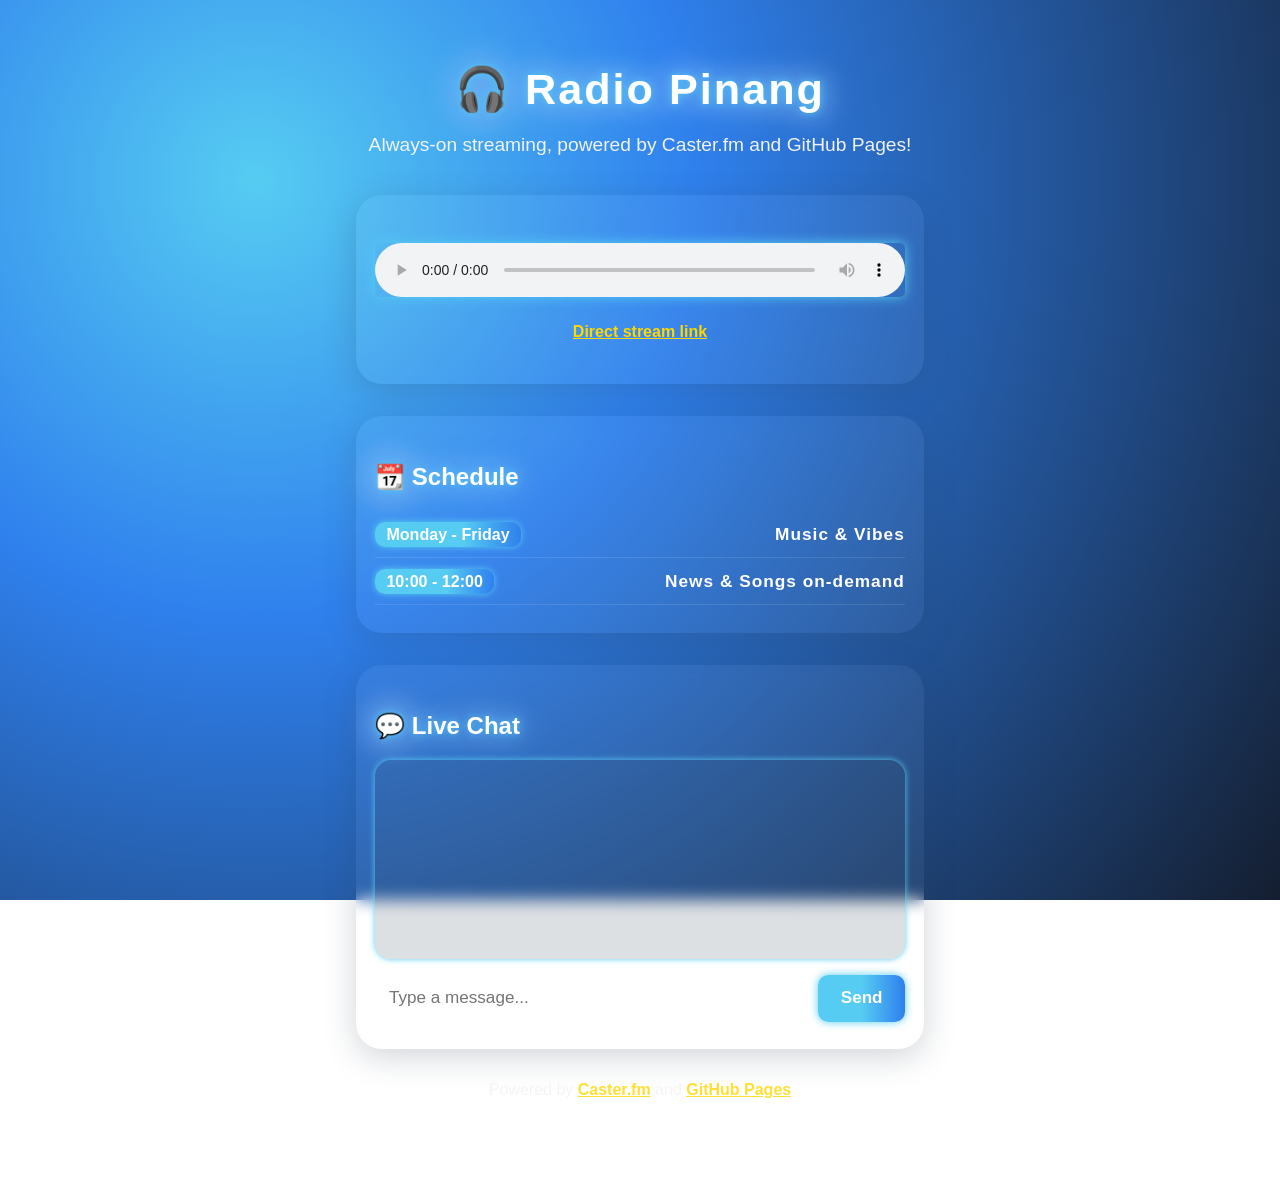
<file: index_Version4.html>
<!DOCTYPE html>
<html lang="en">
<head>
  <meta charset="UTF-8" />
  <title>Radio Pinang</title>
  <meta name="viewport" content="width=device-width, initial-scale=1" />
  <link rel="stylesheet" href="styles.css" />
</head>
  <!--Start of Tawk.to Script-->
<script type="text/javascript">
var Tawk_API=Tawk_API||{}, Tawk_LoadStart=new Date();
(function(){
var s1=document.createElement("script"),s0=document.getElementsByTagName("script")[0];
s1.async=true;
s1.src='https://embed.tawk.to/687a635174f86d1919a5ec79/1j0f17u7g';
s1.charset='UTF-8';
s1.setAttribute('crossorigin','*');
s0.parentNode.insertBefore(s1,s0);
})();
</script>
<!--End of Tawk.to Script-->
<body>
  <div class="main-bg"></div>
  <div class="container">
    <h1 class="logo neon">🎧 Radio Pinang</h1>
    <p class="intro">Always-on streaming, powered by Caster.fm and GitHub Pages!</p>
    <div class="player-card glass">
      <audio controls autoplay id="radio-player">
        <!-- Replace with your real stream URL from Radio.co, Live365, Icecast, etc. -->
        <div data-type="newStreamPlayer" data-publicToken="bc898531-020e-4cb9-bb09-ce1b07f17013" data-theme="light" data-color="e81e4d" data-channelId="" data-rendered="false" class="cstrEmbed"><a href="https://www.caster.fm">Shoutcast Hosting</a> <a href="https://www.caster.fm">Stream Hosting</a> <a href="https://www.caster.fm">Radio Server Hosting</a></div><script src="//cdn.cloud.caster.fm//widgets/embed.js"></script>
      </audio>
      <p>
        <a href="https://radiopinang.ismyradio.com" target="_blank">Direct stream link</a>
      </p>
    </div>
    <div class="schedule-card glass">
      <h2 class="neon">📆 Schedule</h2>
      <ul class="schedule-list">
        <li><span class="show-time">Monday - Friday</span> <span class="show-name">Music & Vibes</span></li>
        <li><span class="show-time">10:00 - 12:00</span> <span class="show-name">News & Songs on-demand</span></li>
      </ul>
    </div>
    <div class="chat-card glass">
      <h2 class="neon">💬 Live Chat</h2>
      <div id="chat-window">
        <ul id="chat-messages"></ul>
      </div>
      <form id="chat-form">
        <input type="text" id="chat-input" autocomplete="off" placeholder="Type a message..." maxlength="80" />
        <button type="submit">Send</button>
      </form>
    </div>
    <footer>
      <p>
        Powered by <a href="https://caster.fm/" target="_blank">Caster.fm</a> and <a href="https://pages.github.com/" target="_blank">GitHub Pages</a>
      </p>
    </footer>
  </div>
</body>
</html>
</file>
<file: styles.css>
body {
  margin: 0;
  font-family: 'Inter', 'Segoe UI', Arial, sans-serif;
  color: #fff;
  min-height: 100vh;
  overflow-x: hidden;
}
.main-bg {
  position: fixed;
  top: 0; left: 0; right: 0; bottom: 0;
  z-index: 0;
  background: radial-gradient(circle at 20% 20%, #56ccf2 0%, #2f80ed 35%, #141e30 100%);
  animation: bgMove 16s linear infinite alternate;
}
@keyframes bgMove {
  0% { background-position: 0% 0%; }
  100% { background-position: 100% 100%; }
}
.container {
  position: relative;
  z-index: 1;
  max-width: 600px;
  margin: 4em auto 2em auto;
  padding: 0 1em 2em 1em;
  box-sizing: border-box;
}
.logo {
  font-size: 2.7em;
  font-weight: 900;
  text-align: center;
  margin-bottom: 0.1em;
  letter-spacing: 2px;
  animation: neonPulse 1.7s infinite alternate;
}
.intro {
  text-align: center;
  font-size: 1.2em;
  margin-bottom: 2em;
  color: #f2f2f2;
  animation: fadeInUp 1.5s;
}
@keyframes fadeInUp {
  from { opacity: 0; transform: translateY(40px);}
  to { opacity: 1; transform: translateY(0);}
}
.neon {
  color: #fff;
  text-shadow:
    0 0 8px #56ccf2,
    0 0 24px #2f80ed,
    0 0 32px #fff;
}
.glass {
  background: rgba(255,255,255,0.05);
  border-radius: 1.6em;
  box-shadow: 0 8px 32px 0 rgba(44,62,80,0.22);
  backdrop-filter: blur(8px);
  padding: 1.7em 1.2em;
  margin-bottom: 2em;
  transition: box-shadow 0.2s;
}
.player-card {
  text-align: center;
  animation: fadeInUp 1.6s;
}
audio {
  width: 100%;
  margin: 1.3em 0 .4em 0;
  border-radius: 5px;
  box-shadow: 0 0 12px #56ccf2;
  outline: none;
}
.player-card a {
  color: #ffd700;
  text-decoration: underline;
  font-weight: bold;
}
.schedule-card {
  animation: fadeInUp 2.2s;
}
.schedule-list {
  list-style: none;
  padding: 0;
  margin: 1em 0 0 0;
}
.schedule-list li {
  padding: .6em 0;
  border-bottom: 1px solid rgba(255,255,255,0.11);
  font-size: 1.08em;
  display: flex;
  justify-content: space-between;
  align-items: center;
  opacity: 0;
  transform: translateY(30px);
  animation: showList 0.8s forwards;
}
.schedule-list li:nth-child(1) { animation-delay: .2s;}
.schedule-list li:nth-child(2) { animation-delay: .3s;}
.schedule-list li:nth-child(3) { animation-delay: .4s;}
.schedule-list li:nth-child(4) { animation-delay: .5s;}
.schedule-list li:nth-child(5) { animation-delay: .6s;}
.schedule-list li:nth-child(6) { animation-delay: .7s;}
@keyframes showList {
  to {
    opacity: 1;
    transform: translateY(0);
  }
}
.show-time {
  background: linear-gradient(90deg,#56ccf2 60%,#2f80ed 100%);
  color: #fff;
  padding: 0.2em 0.7em;
  border-radius: 10px;
  font-weight: bold;
  font-size: .93em;
  margin-right: .7em;
  box-shadow: 0 0 6px #56ccf2;
  animation: neonPulse 2s infinite alternate;
}
.show-name {
  font-weight: 600;
  letter-spacing: 1px;
}
.chat-card {
  animation: fadeInUp 2.6s;
}
#chat-window {
  height: 180px;
  overflow-y: auto;
  background: rgba(44,62,80,0.16);
  border-radius: 1em;
  margin-bottom: 1em;
  padding: .6em;
  box-shadow: 0 0 6px #56ccf2;
}
#chat-messages {
  list-style: none;
  padding: 0;
  margin: 0;
}
#chat-messages li {
  margin-bottom: 0.5em;
  padding: 0.6em 1em;
  border-radius: 8px;
  background: rgba(44,62,80,0.13);
  animation: fadeInUp 0.5s;
  font-size: 1.04em;
  word-break: break-word;
}
#chat-messages .me {
  background: linear-gradient(90deg,#56ccf2 20%,#2f80ed 100%);
  color: #fff;
  text-align: right;
}
#chat-messages .other {
  background: rgba(255,255,255,0.07);
  color: #fff;
}
#chat-form {
  display: flex;
  gap: 0.7em;
}
#chat-input {
  flex: 1;
  padding: .8em;
  border-radius: 10px;
  border: none;
  font-size: 1.07em;
  background: rgba(255,255,255,0.2);
  color: #fff;
  outline: none;
  transition: background 0.2s;
}
#chat-input:focus {
  background: rgba(255,255,255,0.4);
}
#chat-form button {
  background: linear-gradient(90deg,#56ccf2 50%,#2f80ed 100%);
  color: #fff;
  border: none;
  border-radius: 10px;
  padding: .8em 1.3em;
  font-size: 1.07em;
  font-weight: bold;
  cursor: pointer;
  transition: background 0.15s, box-shadow 0.2s;
  box-shadow: 0 0 8px #56ccf2;
}
#chat-form button:hover {
  background: linear-gradient(90deg,#2f80ed 50%,#56ccf2 100%);
  box-shadow: 0 0 14px #56ccf2;
}
footer {
  text-align: center;
  margin-top: 2em;
  color: #f2f2f2;
  font-size: 1em;
  opacity: .8;
}
footer a {
  color: #ffd700;
  text-decoration: underline;
  font-weight: bold;
}

@keyframes neonPulse {
  0% {text-shadow: 0 0 8px #56ccf2,0 0 24px #2f80ed,0 0 32px #fff;}
  55% {text-shadow: 0 0 16px #56ccf2,0 0 36px #2f80ed,0 0 40px #fff;}
  100% {text-shadow: 0 0 24px #56ccf2,0 0 52px #2f80ed,0 0 60px #fff;}
}

@media (max-width: 700px) {
  .container {
    padding: 0 .3em 2em .3em;
  }
  .logo {
    font-size: 2em;
  }
  .glass {
    padding: 1em .5em;
    border-radius: .8em;
  }
  .schedule-list li {
    flex-direction: column;
    align-items: flex-start;
    font-size: .97em;
  }
}
</file>
